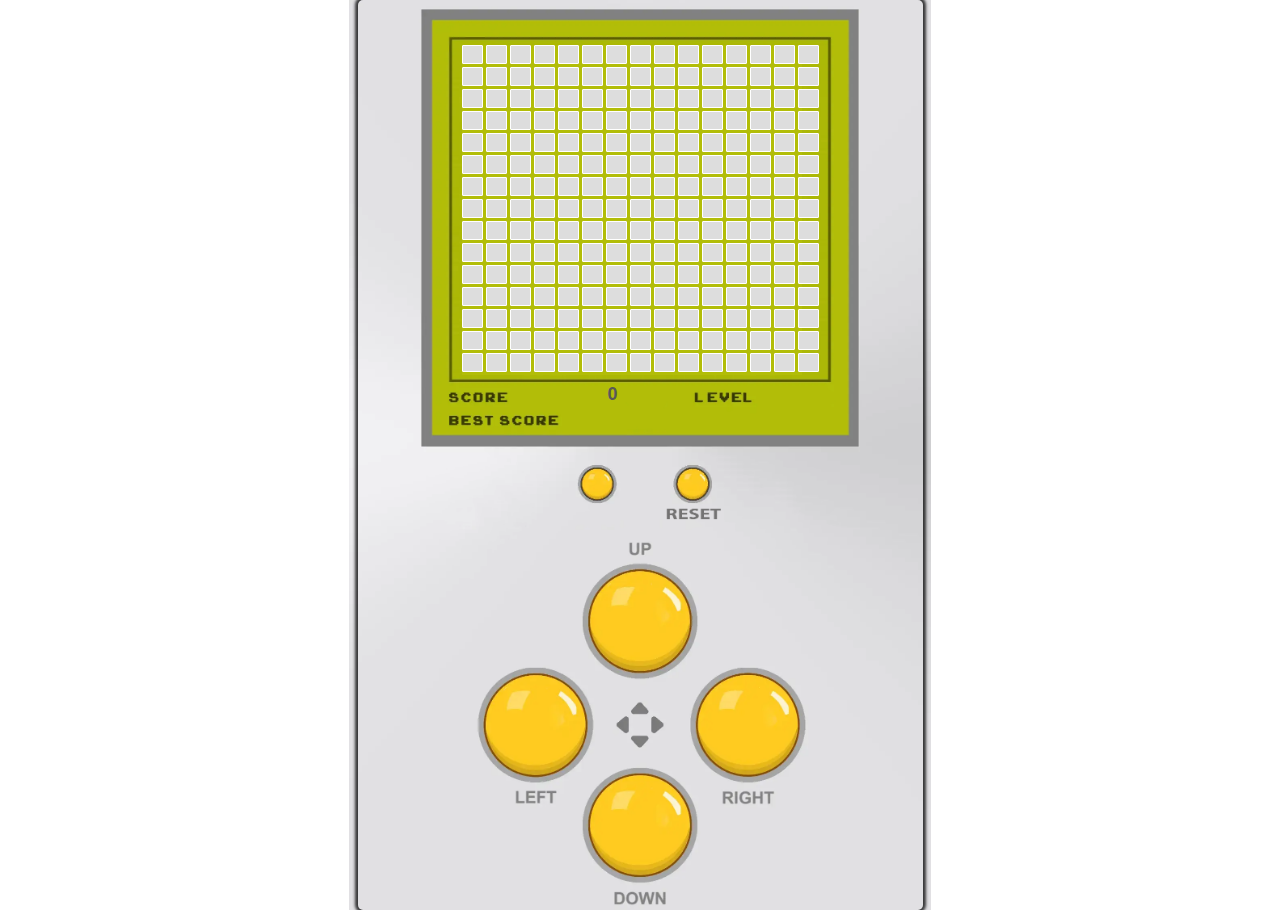
<file: snake.html>
<!DOCTYPE html>
<html lang="en">
<head>
    <meta charset="UTF-8">
    <meta name="viewport" content="width=device-width, initial-scale=1.0">
    <link rel="stylesheet" href="snake.css">
    <script defer src="JS/script.js"></script>
    <title>Snake Game</title>
</head>
<body>
<div class="grid-container">

</div>
<div>
    <button id="up"></button>
    <button id="down"></button>
    <button id="left"></button>
    <button id="right"></button>
    <div id="reset"></div>
</div>
<div> <span id="score">0</span></div>
<div><span id="highScore">0</span></div>

</body>
</html>
</file>
<file: snake.css>
body {
  background-image: url("./img/snake.png");
  background-position: 50% -20%;
  box-shadow: 0 0 3px 3px rgba(0, 0, 0, 0.76);
  border-radius: 5px;
  background-size: contain;
  background-repeat: no-repeat;
  height: 900px;
  width: 565px;
  margin: 0 auto;
  display: flex;
  align-items: center;
  flex-direction: column;
  padding: 10px 0 0 0;
  position: relative;
  font-family: Arial;
  font-weight: bolder;
  color: #585858;
  font-size: 18px;
}

.grid-container {
  display: grid;
  width: 340px;
  height: 330px;
  background-color: rgb(178, 189, 8);
  grid-template-columns: repeat(15, 21px);
  grid-template-rows: repeat(15, 19px);
  gap: 3px;
  position: absolute;
  top: 45px;
  left: 104px;
}

#reset {
  background-image: url("./img/press-btn.png");
  opacity: 0;
  background-position: center;
  background-size: contain;
  background-repeat: no-repeat;
  border: none;
  background-color: rgba(255, 255, 255, 0);
  height: 38px;
  width: 38px;
  position: absolute;
  bottom: 407px;
  left: 316px;
  z-index: 10;
  cursor: pointer;
  transition: 1s ease-in-out linear;
}
#reset:active {
  transform: scale(0.95);
  opacity: 1;
}

#up {
  border: none;
  background-color: rgba(255, 255, 255, 0);
  height: 120px;
  width: 120px;
  position: absolute;
  bottom: 230px;
  left: 221px;
  transition: 1s ease-in-out linear;
  cursor: grab;
}

#down {
  border: none;
  background-color: rgba(255, 255, 255, 0);
  height: 120px;
  width: 120px;
  position: absolute;
  bottom: 26px;
  left: 221px;
  cursor: grab;
}

#left {
  border: none;
  background-color: rgba(255, 255, 255, 0);
  height: 120px;
  width: 120px;
  position: absolute;
  bottom: 126px;
  left: 116px;
  cursor: grab;
}

#right {
  border: none;
  background-color: rgba(255, 255, 255, 0);
  height: 120px;
  width: 120px;
  position: absolute;
  bottom: 126px;
  right: 116px;
  cursor: grab;
}

.grid-item {
  background-color: #ddd;
  border: 1px solid #fff;
  border-radius: 1px;
}

.food {
  background-image: url("https://png.pngtree.com/png-clipart/20201221/ourmid/pngtree-fresh-red-apple-on-transparent-background-png-image_2618371.jpg");
  background-position: center;
  background-size: cover;
}

.snake {
  background-color: darkgray;
}

.active {
  background-color: rgba(255, 255, 255, 0);
  background-image: url("./img/press-btn.png");
  background-position: center;
  background-size: contain;
  background-repeat: no-repeat;
  transform: scale(0.95);
}

#score {
  position: absolute;
  top: 384px;
  left: 250px;
}

#highScore {
  position: absolute;
  top: 410px;
  left: 250px;
}

/*# sourceMappingURL=snake.css.map */
</file>
